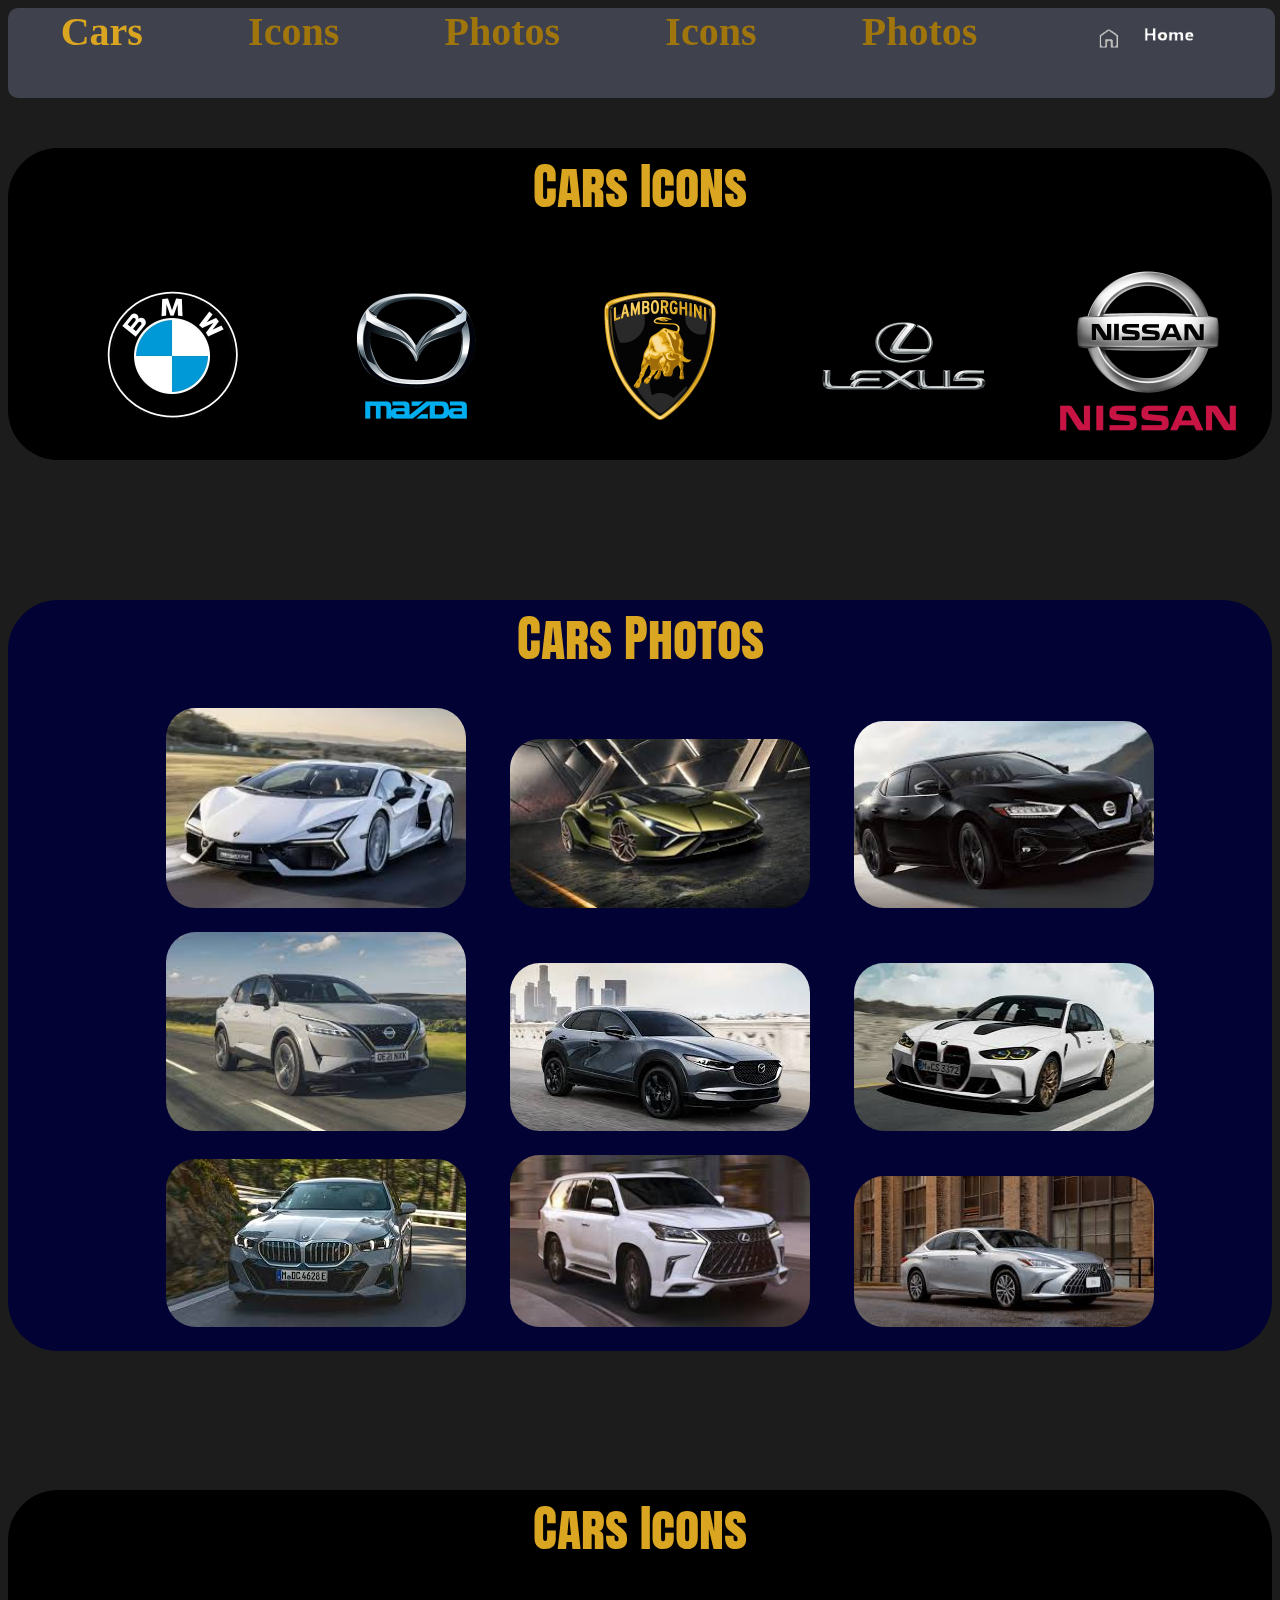
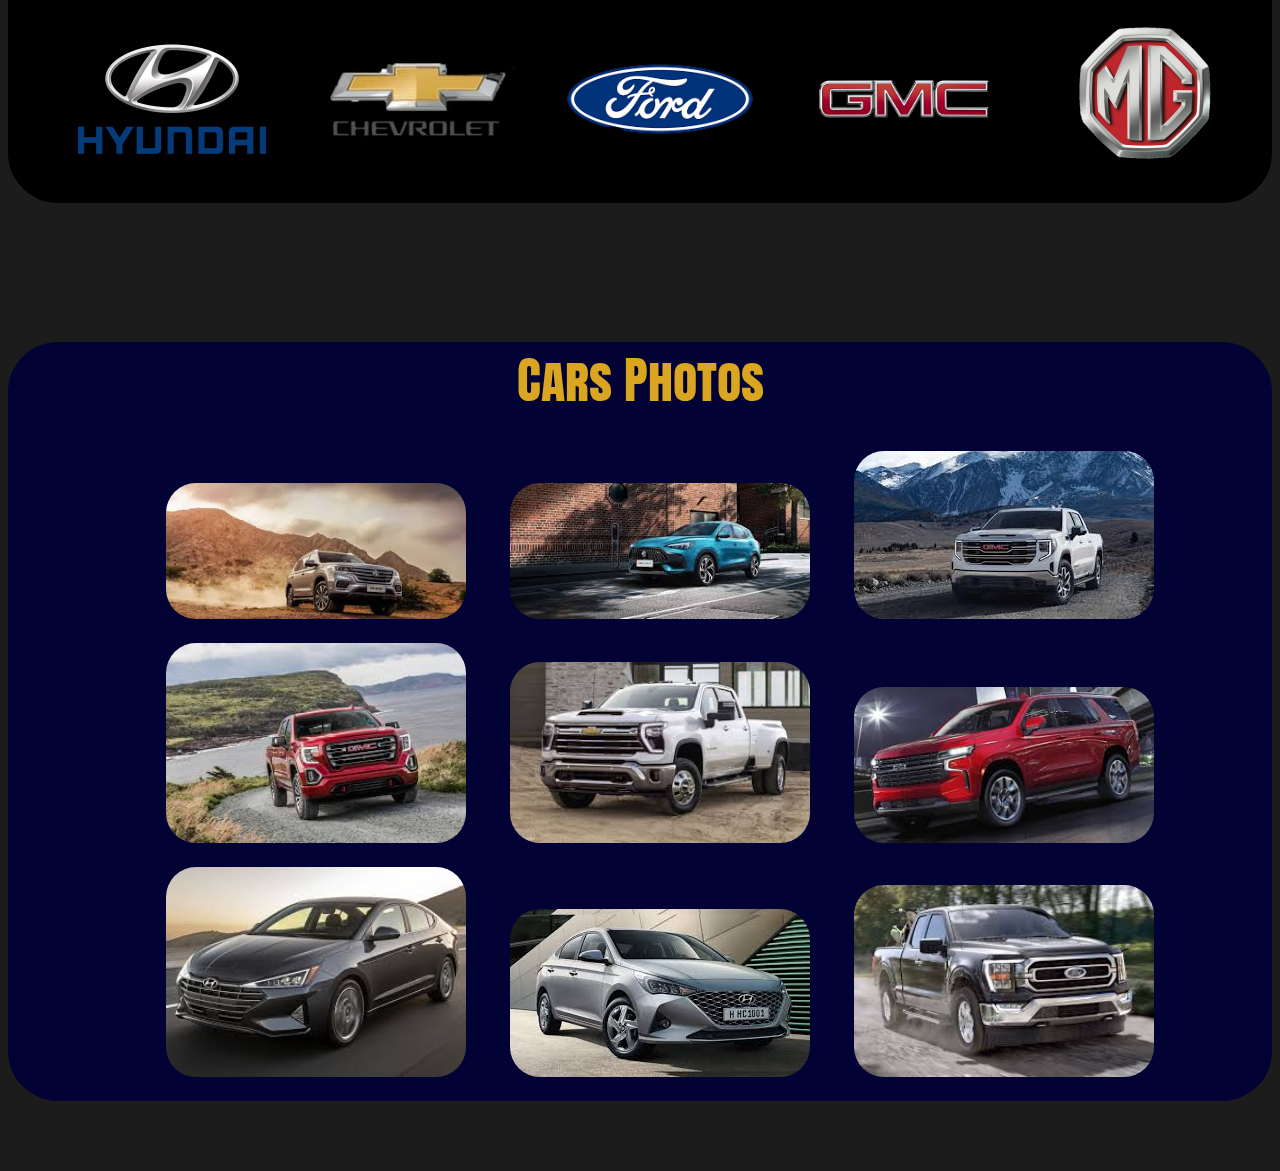
<file: index.html>
<!DOCTYPE html>
<html lang="en">
<head>
    <meta charset="UTF-8">
    <meta name="viewport" content="width=device-width, initial-scale=1.0">
    <title class="car">cars</title>
    <link rel="stylesheet" href="style.css">
    <link rel="preconnect" href="https://fonts.googleapis.com">
<link rel="preconnect" href="https://fonts.gstatic.com" crossorigin>
<link href="https://fonts.googleapis.com/css2?family=Anton+SC&display=swap" rel="stylesheet">
<link rel="icon" href="car (1).png">
</head>
<body>
  <Div class="filex">
   cars
   <a class="filexn" href="#icons1">icons</a>
    <a class="filexn" href="#photos1">photos</a>
    <a class="filexn" href="#icons">icons</a>
    <a  class="filexn"href="#photos2">photos </a>
    <a href="الصفحه الرئيسية.html"class="home"><img src="home.png" alt="" width="140px"></a>
    
  
  </Div>
  
 <br><br><p id="icons1"></p><br><br><br>

    <div class="icons" >
      <h1 class="car">cars icons</h1>
<a href="B.M.W.html"><img src="‏‏B.M.W ةة .png" alt=" B.M.W icon" width="200px"></a>
<a href="Mazda.html"><img src="Mazda.png" alt="Mazda icon" width="200px"></a>
<a href="Lamborghini .html"><img src="Lamborghini.jpg" alt="Lamborghini icon" width="200px"></a>
<a href="Lexlis.html"><img src="Lexlis.jpg" alt="Lexlis icon" width="200px"></a>
<a href="NISSAN.html"><img src="nissan.jpg" alt="NISSAN icon" width="200px"></a>
</div>
<p id="photos1"></p>
<br> <br>
<div class="imgs" id="photos(1)">
  <h1 class="car">cars photos</h1>
  <img src="LAMB (1).jfif" alt="Lamborghini photo" width="300px">
  <img src="LAMB (2).jfif" alt="Lamborghini photo" width="300px">
  <img src="NI (1).jfif" alt="NISSAN photo" width="300px">
  <img src="NI (2).jfif" alt="NISSAN photo" width="300px">
  <img src="MS (1).jfif" alt="Mazda photo" width="300px">
  <img src="B.M.W (2).jfif" alt="B.M.W photo" width="300px">
  <img src="B.M.W (1).jfif" alt="B.M.W photo" width="300px">
  <img src="LI (1).jfif" alt="Lexlis photo" width="300px">
  <img src="LI (2).jfif" alt="Lexlis photo" width="300px">
</div>
<p id="icons"></p>
  <br> <br> 
<div class="icons">
  
  <h1 class="car">cars icons</h1>
  <a href="HYUNDAI.html"><img src="هيونداي.jpg"alt="HYUNDAI icon" width="200px"></a>
<a href="chevrolet.html"><img src="chevrolet.jpg" alt="chevrolet icon" width="200px"></a>
<a href="FORD.html"><img src="ford.png" alt="ford icon" width="200px"></a> 
<a href="GMC.html"><img src="جي إم سي.png" alt="GMS icon" width="200px"></a> 
<a href="MG.html"><img src="MG Motor.png" alt="MG icon" width="200px"></a>  
</div>
<p id="photos2"></p>
<br><br>
<div class="imgs">
  <h1 class="car">cars photos</h1>
  <img src="MG(1).jfif" alt="MG photo" width="300px">
  <img src="MG(2).jfif" alt="MG photo" width="300px">
  <img src="GMS(1).jfif" alt="GMS photo" width="300px">
  <img src="GMS(2).jfif" alt="GMS photo" width="300px">
  <img src="SH(1).jfif" alt="chevrolet photo" width="300px">
  <img src="SH(2).jfif" alt="chevrolet photo" width="300px">
  <img src="HY(1).jfif" alt="HYUNDAI photo" width="300px">
  <img src="HY(2).jfif" alt="HYUNDAI photo" width="300px">
  <img src="FO(1).jfif" alt="ford photo" width="300px">
</div>

</Div>
</body>
</html>
</file>
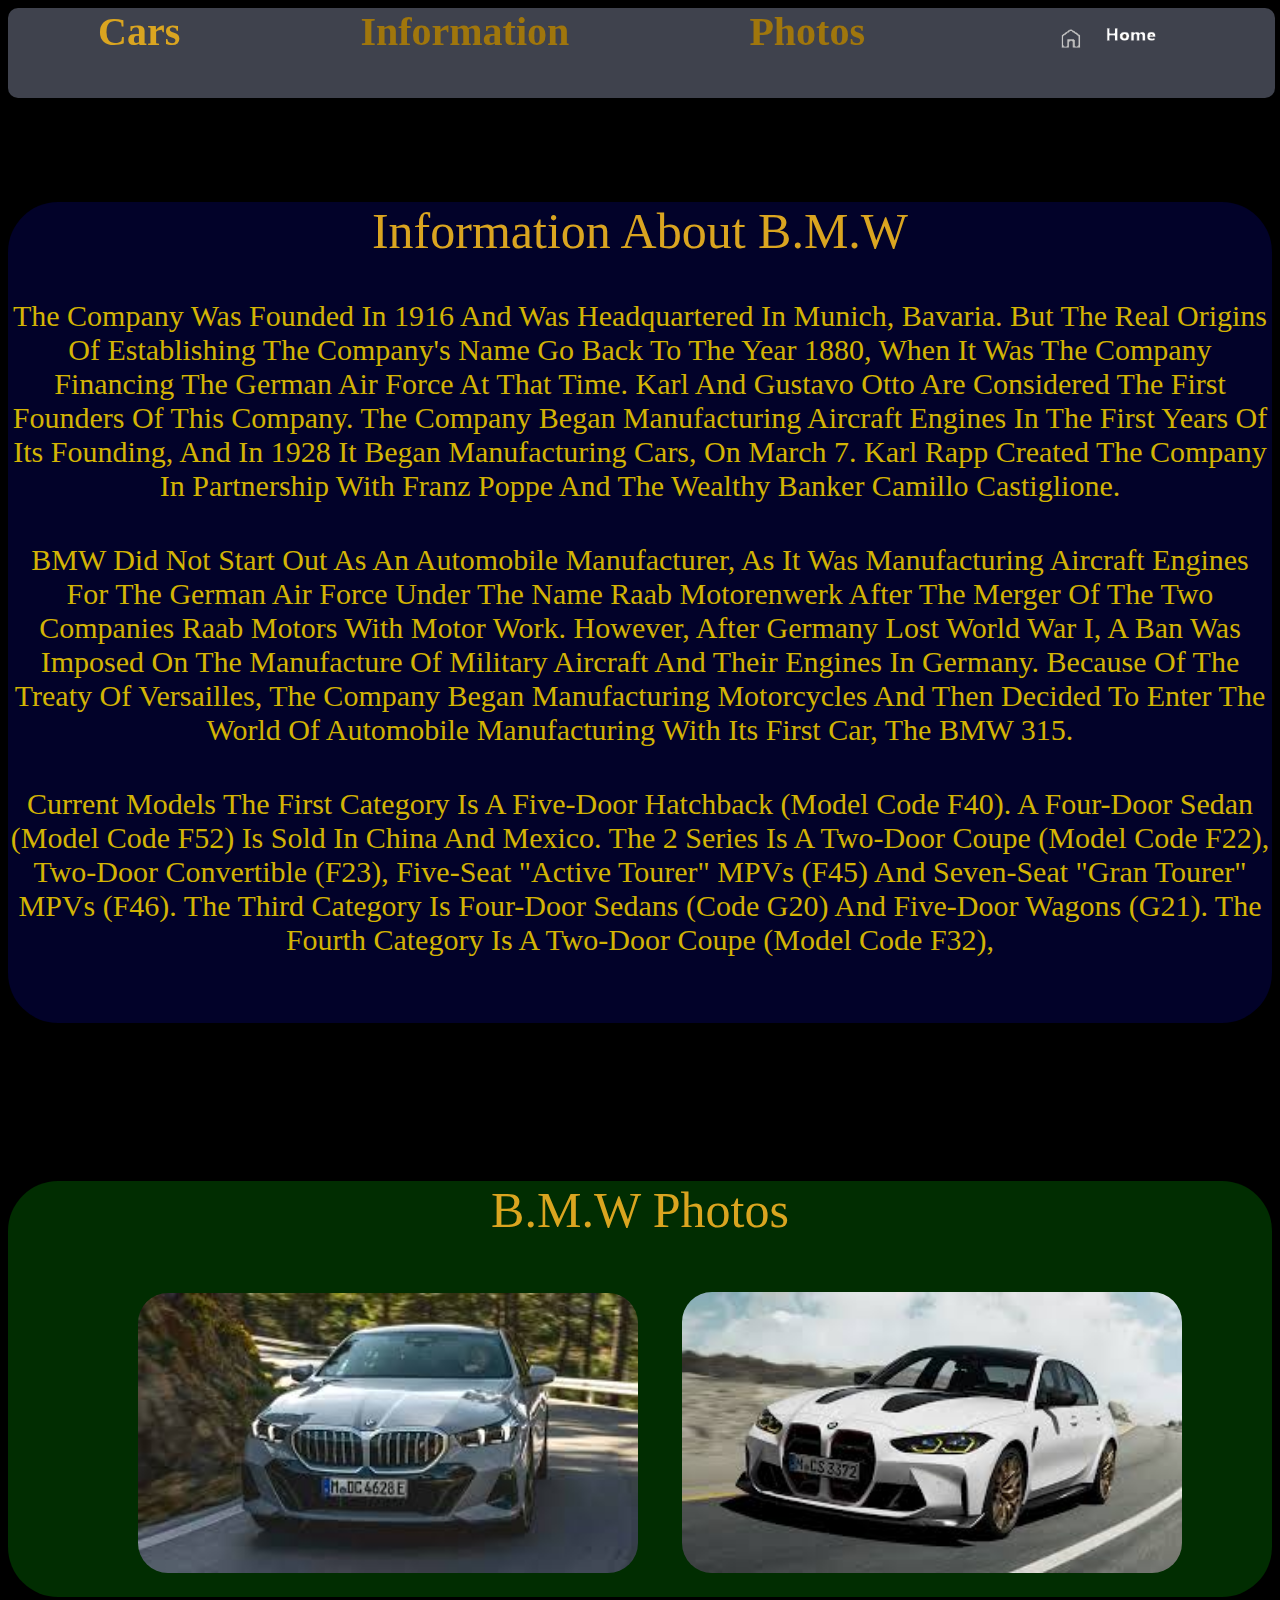
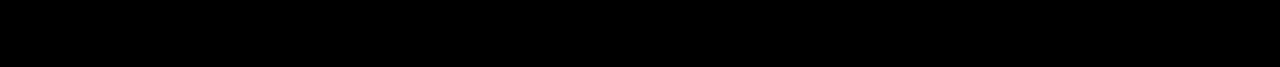
<file: B.M.W.html>
<!DOCTYPE html>
<html lang="en">
<head>
    <meta charset="UTF-8">
    <meta name="viewport" content="width=device-width, initial-scale=1.0">
    <title>Document</title>
    <link rel="stylesheet" href="style.css">
</head>
<body class="body">
    <Div class="filex">
        cars
        <a href="#33" class="filexn">information</a>
        <a href="#44" class="filexn"> photos</a>
         <a href="index.html"class="home"><img src="home.png" alt="" width="140px"></a>
    
       
       </Div>
    <br><br><br><br><br>
     <p id="33"></p>
     <br><br><br>
    <div class="information">
     <h1 class="car">information about B.M.W</h1>
     <H4 class="nnnn">The company was founded in 1916 and was headquartered in Munich, Bavaria. But the real origins of establishing the company's name go back to the year 1880, when it was the company financing the German Air Force at that time. Karl and Gustavo Otto are considered the first founders of this company. The company began manufacturing aircraft engines in the first years of its founding, and in 1928 it began manufacturing cars, on March 7. Karl Rapp created the company in partnership with Franz Poppe and the wealthy banker Camillo Castiglione.</H4>
     <h4 class="nnnn">BMW did not start out as an automobile manufacturer, as it was manufacturing aircraft engines for the German Air Force under the name Raab Motorenwerk after the merger of the two companies Raab Motors with Motor Work. However, after Germany lost World War I, a ban was imposed on the manufacture of military aircraft and their engines in Germany. Because of the Treaty of Versailles, the company began manufacturing motorcycles and then decided to enter the world of automobile manufacturing with its first car, the BMW 315.</h4>
     <p class="nnnn">Current models 

        The first category is a five-door hatchback (model code F40). A four-door sedan (model code F52) is sold in China and Mexico.
        The 2 Series is a two-door coupe (model code F22), two-door convertible (F23), five-seat "Active Tourer" MPVs (F45) and seven-seat "Gran Tourer" MPVs (F46).
        The third category is four-door sedans (code G20) and five-door wagons (G21).
        The fourth category is a two-door coupe (model code F32),</p>
        <br><br>
     </div>
     <p id="44"></p>
     <br><br><br>
     <div class="imgsn"> 
        <h1 class="car">B.M.W photos</h1>
        <img src="B.M.W (1).jfif" alt="" width="500px" >
        <img src="B.M.W (2).jfif" alt="" width="500px" >
     </div>
     
</body>
</html>
</file>
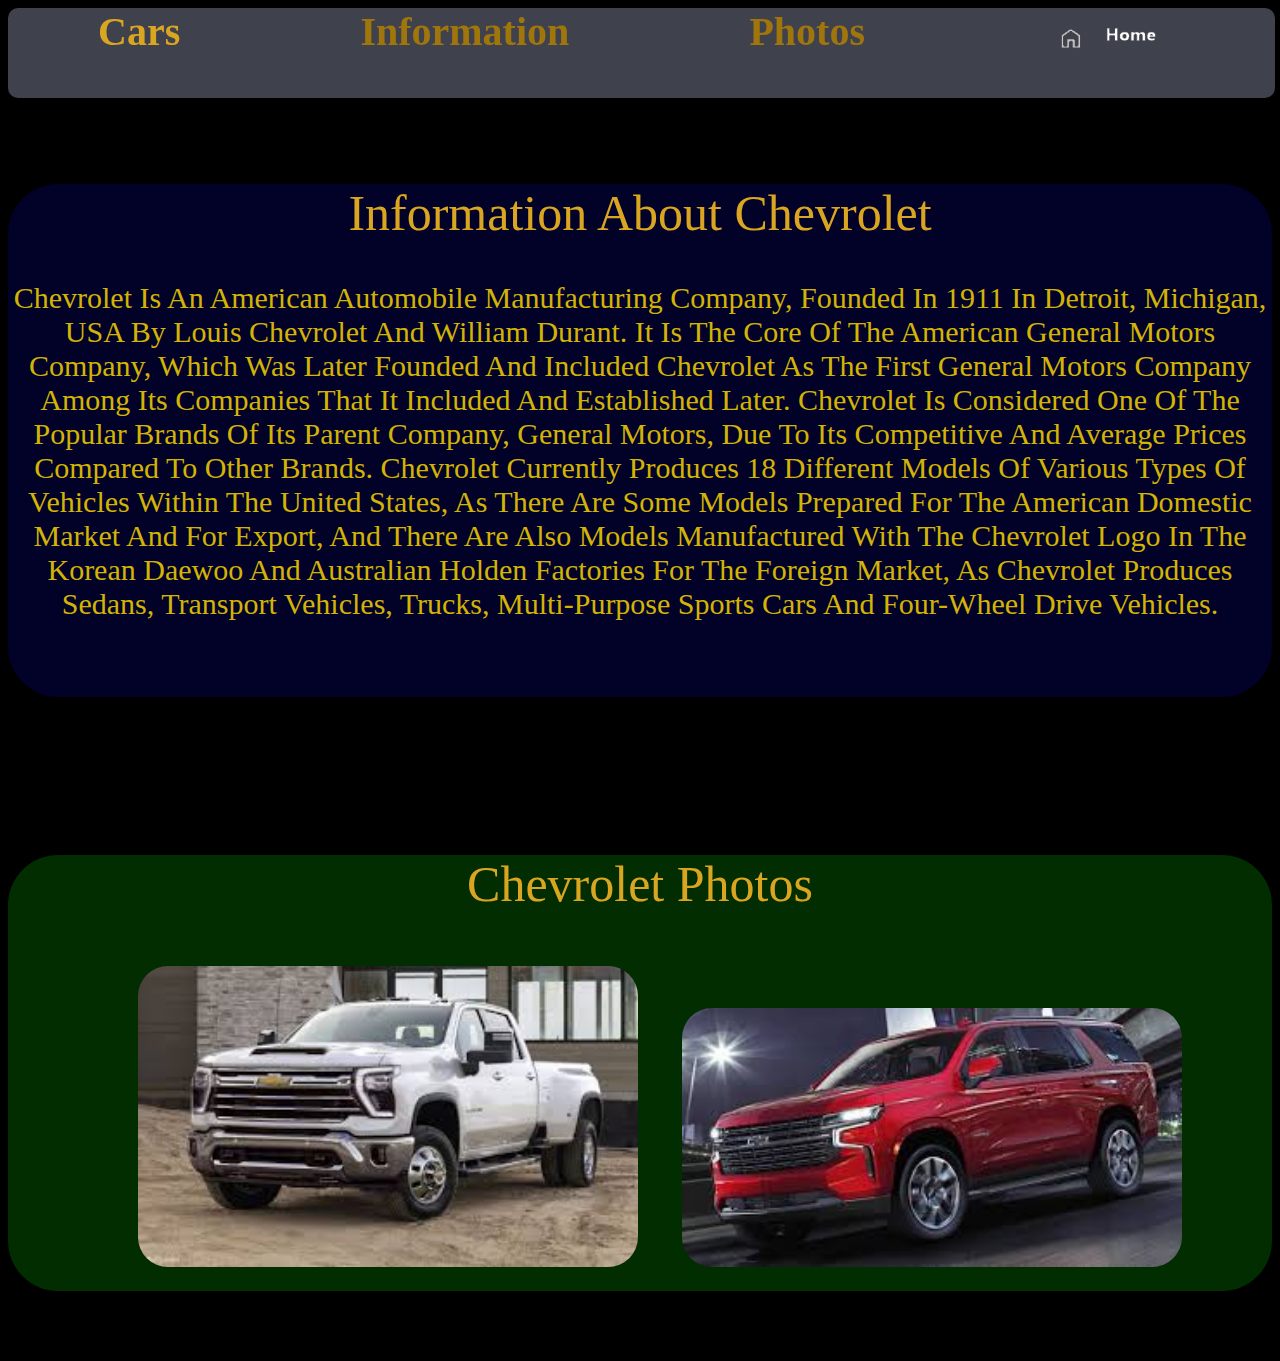
<file: chevrolet.html>
<!DOCTYPE html>
<html lang="en">
<head>
    <meta charset="UTF-8">
    <meta name="viewport" content="width=device-width, initial-scale=1.0">
    <title>Document</title>
    <link rel="stylesheet" href="style.css">
</head>
<body class="body">
    <Div class="filex">
        cars
        <a class="filexn" href="#33">information</a>
        <a class="filexn" href="#44">photos</a>
        
         <a href="index.html"class="home"><img src="home.png" alt="" width="140px"></a>
         
       
       </Div>
    <br><br><br><br>
    <p id="33"></p>
    <br><br><br>
    <div class="information">
     <h1 class="car">information about chevrolet</h1>
     <h4 class="nnnn">Chevrolet is an American automobile manufacturing company, founded in 1911 in Detroit, Michigan, USA by Louis Chevrolet and William Durant. It is the core of the American General Motors Company, which was later founded and included Chevrolet as the first General Motors company among its companies that it included and established later. Chevrolet is considered one of the popular brands of its parent company, General Motors, due to its competitive and average prices compared to other brands. Chevrolet currently produces 18 different models of various types of vehicles within the United States, as there are some models prepared for the American domestic market and for export, and there are also models manufactured with the Chevrolet logo in the Korean Daewoo and Australian Holden factories for the foreign market, as Chevrolet produces sedans, transport vehicles, trucks, multi-purpose sports cars and four-wheel drive vehicles.</h4>
     <br><br>
    </div>
    <p id="44"></p>
    <br><br><br>
     <div class="imgsn"> 
        <h1 class="car">Chevrolet photos</h1>
        <img src="SH(1).jfif" alt="" width="500px" >
        <img src="SH(2).jfif" alt="" width="500px" >
     </div>
</body>
</html>
</file>
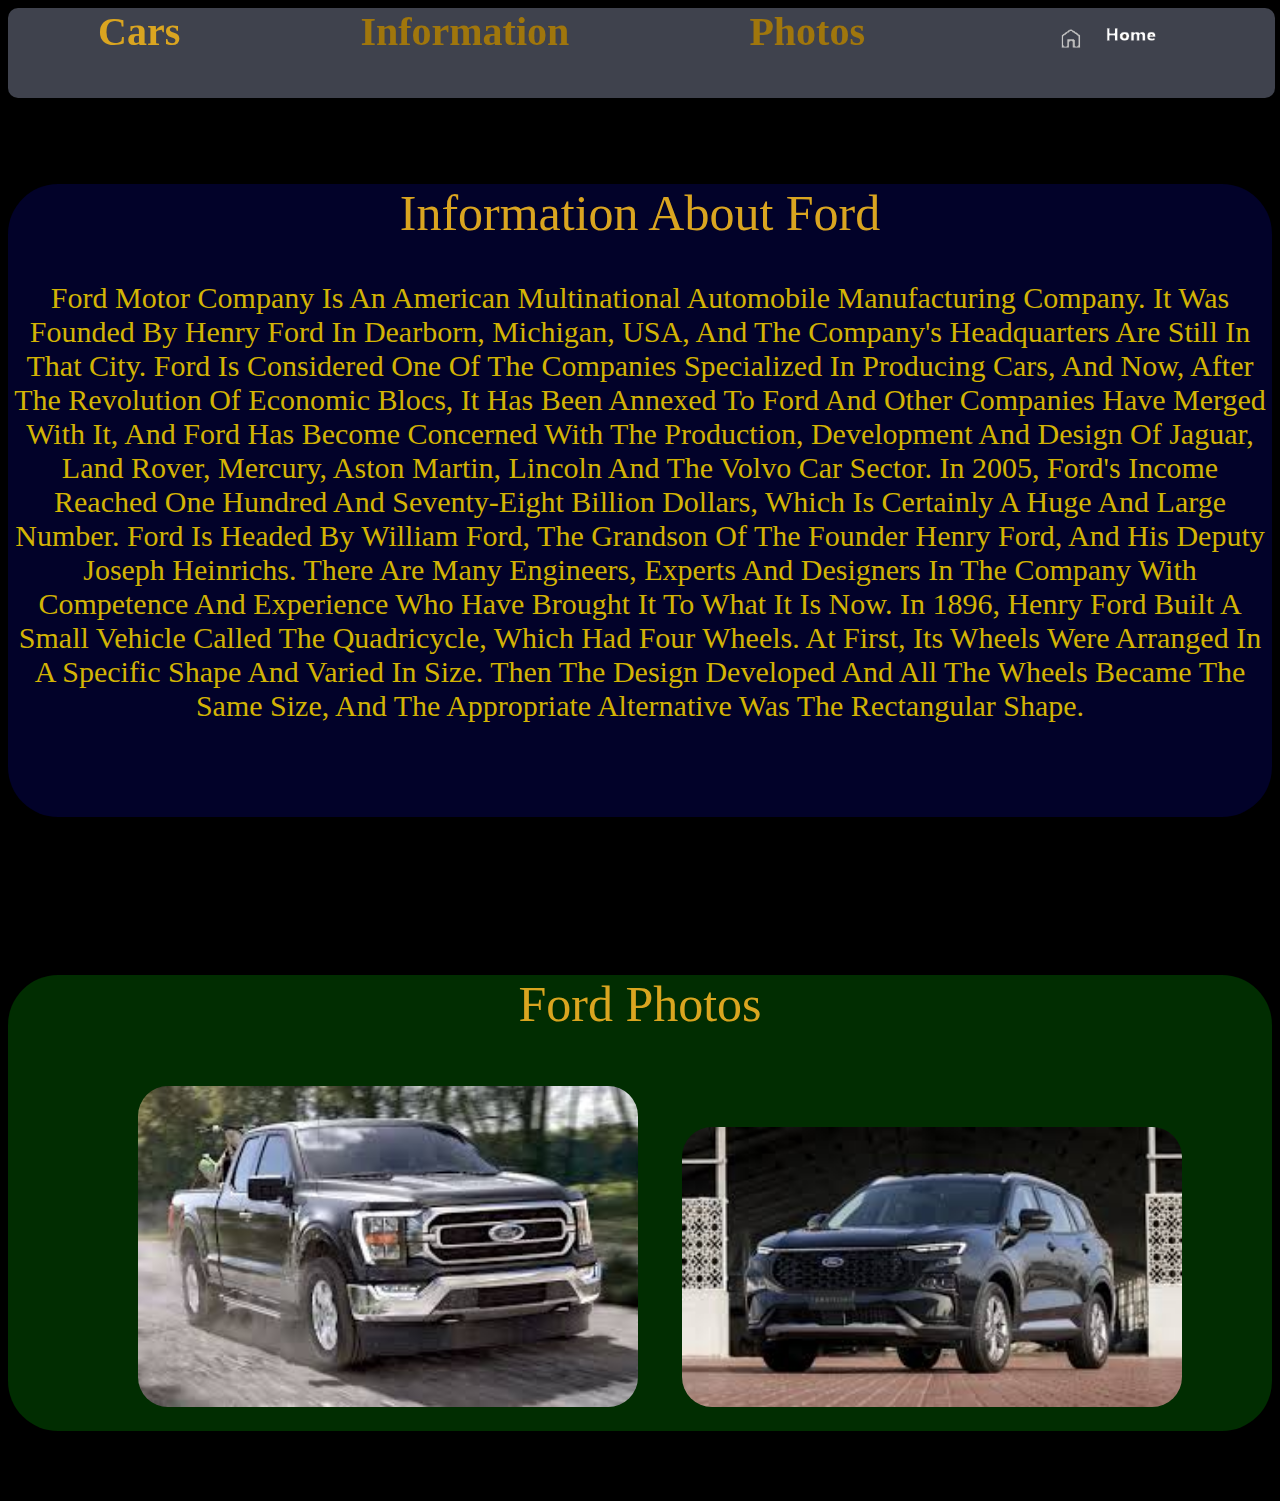
<file: FORD.html>
<!DOCTYPE html>
<html lang="en">
<head>
    <meta charset="UTF-8">
    <meta name="viewport" content="width=device-width, initial-scale=1.0">
    <title>Document</title>
    <link rel="stylesheet" href="style.css">
</head>
<body class="body">
    <Div class="filex">
        cars
        <a class="filexn" href="#33">information</a>
        <a class="filexn" href="#44"> photos</a>
         <a href="index.html"class="home"><img src="home.png" alt="" width="140px"></a>
         
       
       </Div>
      <br><br><br><br>
      <p id="33"></p>
      <br><br><br>
    <div class="information">
     <h1 class="car">information about ford</h1>
     <h4 class="nnnn">Ford Motor Company is an American multinational automobile manufacturing company. It was founded by Henry Ford in Dearborn, Michigan, USA, and the company's headquarters are still in that city.

        Ford is considered one of the companies specialized in producing cars, and now, after the revolution of economic blocs, it has been annexed to Ford and other companies have merged with it, and Ford has become concerned with the production, development and design of Jaguar, Land Rover, Mercury, Aston Martin, Lincoln and the Volvo car sector. In 2005, Ford's income reached one hundred and seventy-eight billion dollars, which is certainly a huge and large number. Ford is headed by William Ford, the grandson of the founder Henry Ford, and his deputy Joseph Heinrichs. There are many engineers, experts and designers in the company with competence and experience who have brought it to what it is now.
        
        In 1896, Henry Ford built a small vehicle called the Quadricycle, which had four wheels. At first, its wheels were arranged in a specific shape and varied in size. Then the design developed and all the wheels became the same size, and the appropriate alternative was the rectangular shape.</h4>
     <br><br><br>
      </div>
      <p id="44"></p>
      <br><br><br>
     <div class="imgsn"> 
        <h1 class="car"> Ford photos</h1>
        <img src="FO(1).jfif" alt="" width="500px" >
        <img src="FO(2).jfif" alt="" width="500px" >
     </div>
</body>
</html>
</file>
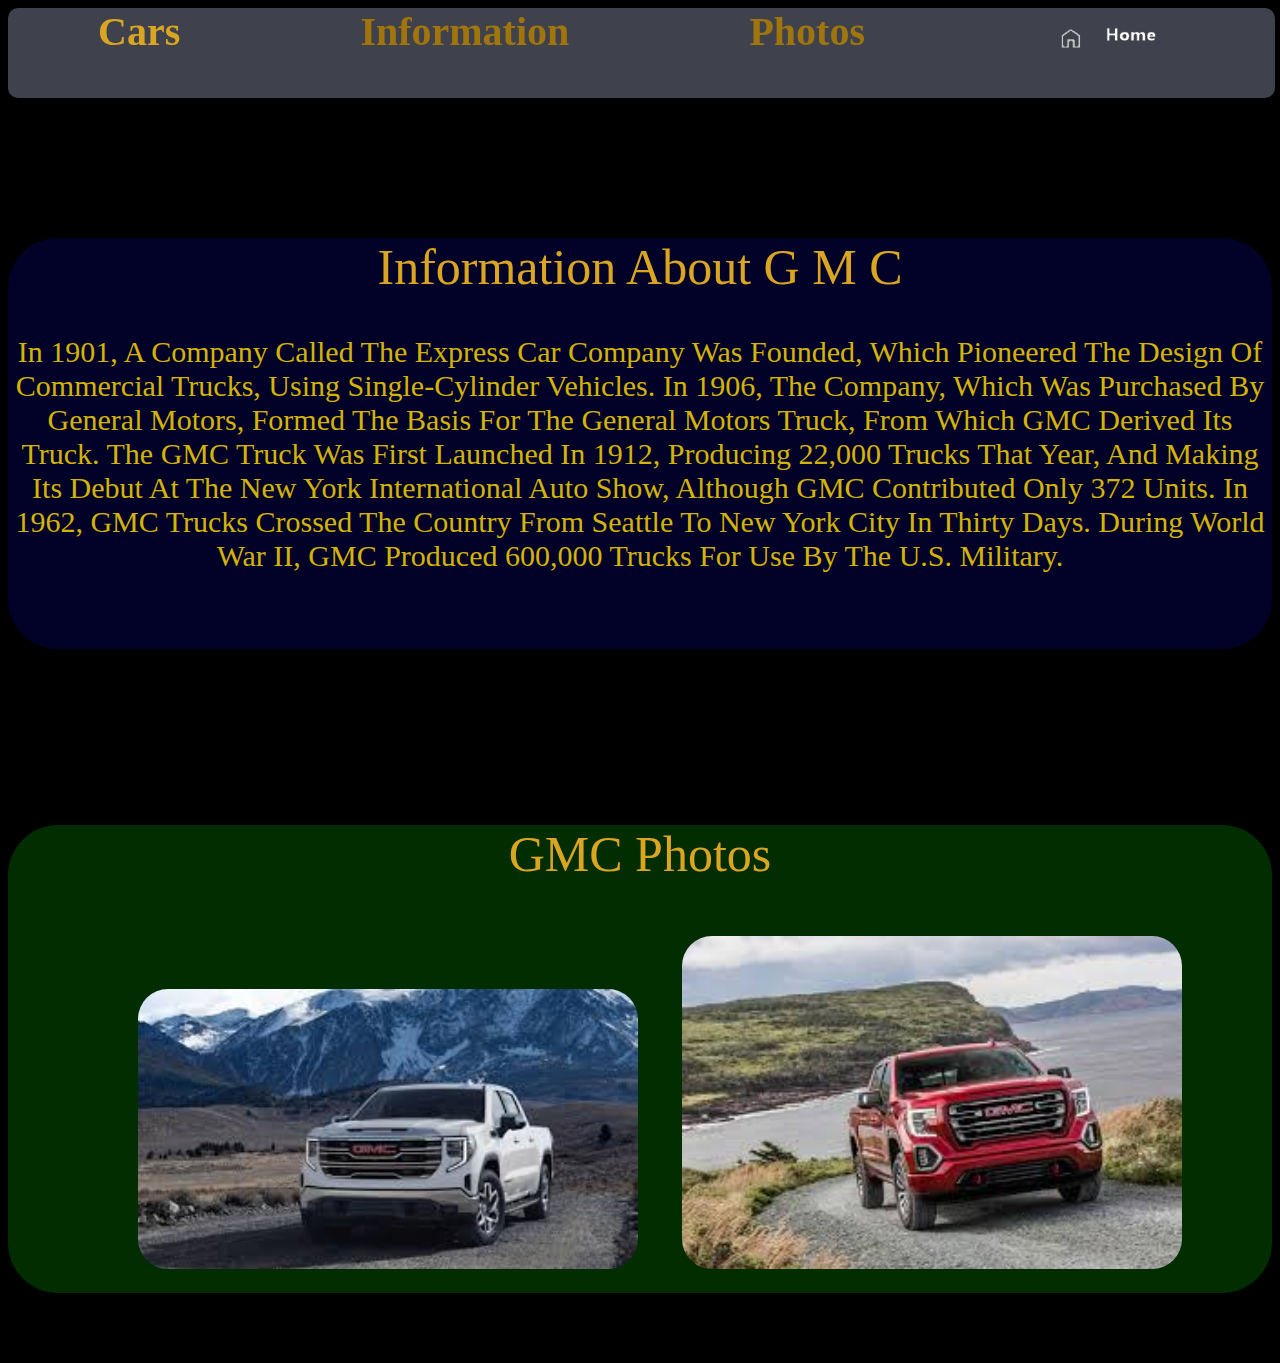
<file: GMC.html>
<!DOCTYPE html>
<html lang="en">
<head>
    <meta charset="UTF-8">
    <meta name="viewport" content="width=device-width, initial-scale=1.0">
    <title>Document</title>
    <link rel="stylesheet" href="style.css">
</head>
<body class="body">
    <Div class="filex">
        cars
        <a href="#33" class="filexn">information</a>
        <a href="#44" class="filexn"> photos</a>
         <a href="index.html"home"><img src="home.png" alt="" width="140px"></a>
         
       
       </Div>
    <br><br><br><br><br><br><br><br>
    <p id="33"></p>
    <br><br>
    <div class="information">
     <h1 class="car">information about G M C</h1>
     <h4 class="nnnn">In 1901, a company called the Express Car Company was founded, which pioneered the design of commercial trucks, using single-cylinder vehicles. In 1906, the company, which was purchased by General Motors, formed the basis for the General Motors truck, from which GMC derived its truck. The GMC truck was first launched in 1912, producing 22,000 trucks that year, and making its debut at the New York International Auto Show, although GMC contributed only 372 units. In 1962, GMC trucks crossed the country from Seattle to New York City in thirty days. During World War II, GMC produced 600,000 trucks for use by the U.S. military.</h4>
    <br><br>
    </div>
    <p id="44"></p>
    <br><br><br><br>
     <div class="imgsn"> 
        <h1 class="car">GMC photos</h1>
        <img src="GMS(1).jfif" alt="" width="500px" >
        <img src="GMS(2).jfif" alt="" width="500px" >
     </div>
</body>
</html>
</file>
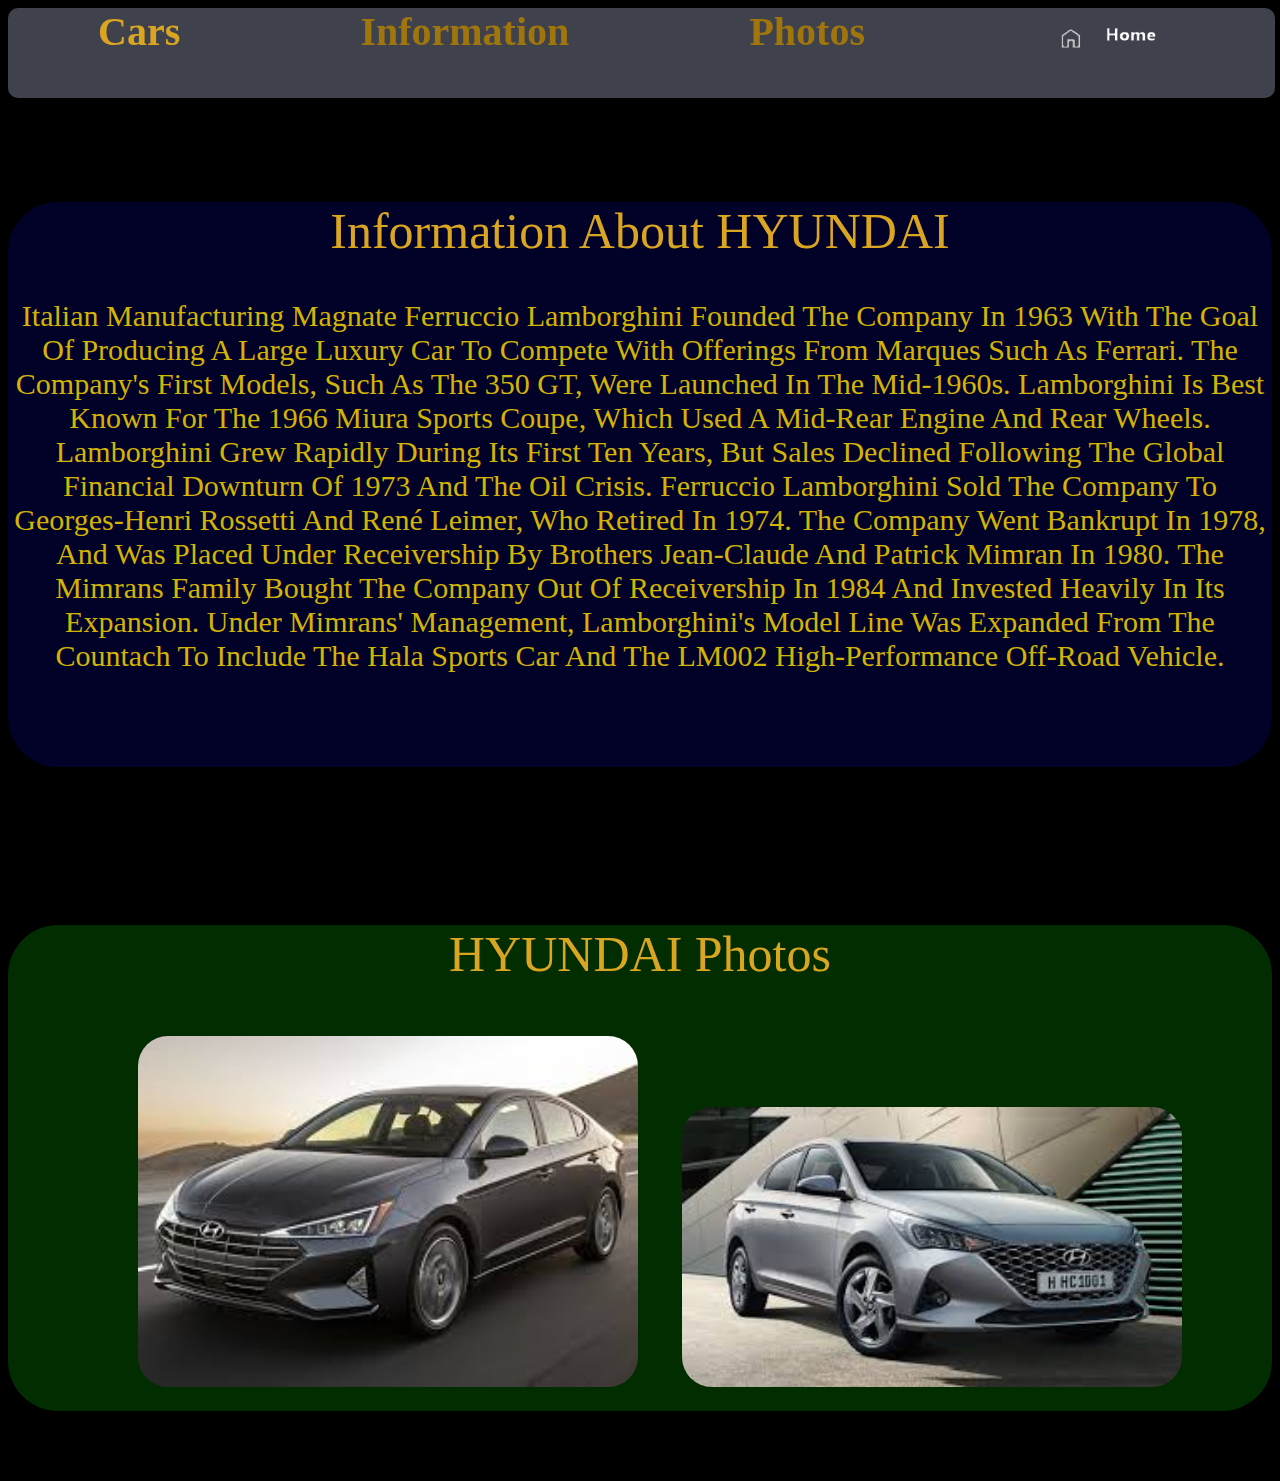
<file: HYUNDAI.html>
<!DOCTYPE html>
<html lang="en">
<head>
    <meta charset="UTF-8">
    <meta name="viewport" content="width=device-width, initial-scale=1.0">
    <title>Document</title>
    <link rel="stylesheet" href="style.css">
</head>
<body class="body">
    <Div class="filex">
        cars
        <a class="filexn" href="#33">information</a>
        <a class="filexn" href="#44"> photos</a>
         <a href="index.html"class="home"><img src="home.png" alt="" width="140px"></a>
       </Div>
    <br><br><br><br><br>
    <p id="33"></p>
    <br><br><br>
    <div class="information">
     <h1 class="car">information about HYUNDAI</h1>
     <h4 class="nnnn">Italian manufacturing magnate Ferruccio Lamborghini founded the company in 1963 with the goal of producing a large luxury car to compete with offerings from marques such as Ferrari. The company's first models, such as the 350 GT, were launched in the mid-1960s. Lamborghini is best known for the 1966 Miura sports coupe, which used a mid-rear engine and rear wheels. Lamborghini grew rapidly during its first ten years, but sales declined following the global financial downturn of 1973 and the oil crisis. Ferruccio Lamborghini sold the company to Georges-Henri Rossetti and René Leimer, who retired in 1974. The company went bankrupt in 1978, and was placed under receivership by brothers Jean-Claude and Patrick Mimran in 1980. The Mimrans family bought the company out of receivership in 1984 and invested heavily in its expansion. Under Mimrans' management, Lamborghini's model line was expanded from the Countach to include the Hala sports car and the LM002 high-performance off-road vehicle.</h4>
     <br><br><br>
     </div>
     <p id="44"></p>
     <br><br><br>
     <div class="imgsn"> 
        <h1 class="car">HYUNDAI photos</h1>
        <img src="HY(1).jfif" alt="" width="500px" >
        <img src="HY(2).jfif" alt="" width="500px" >
     </div>
</body>
</html>
</file>
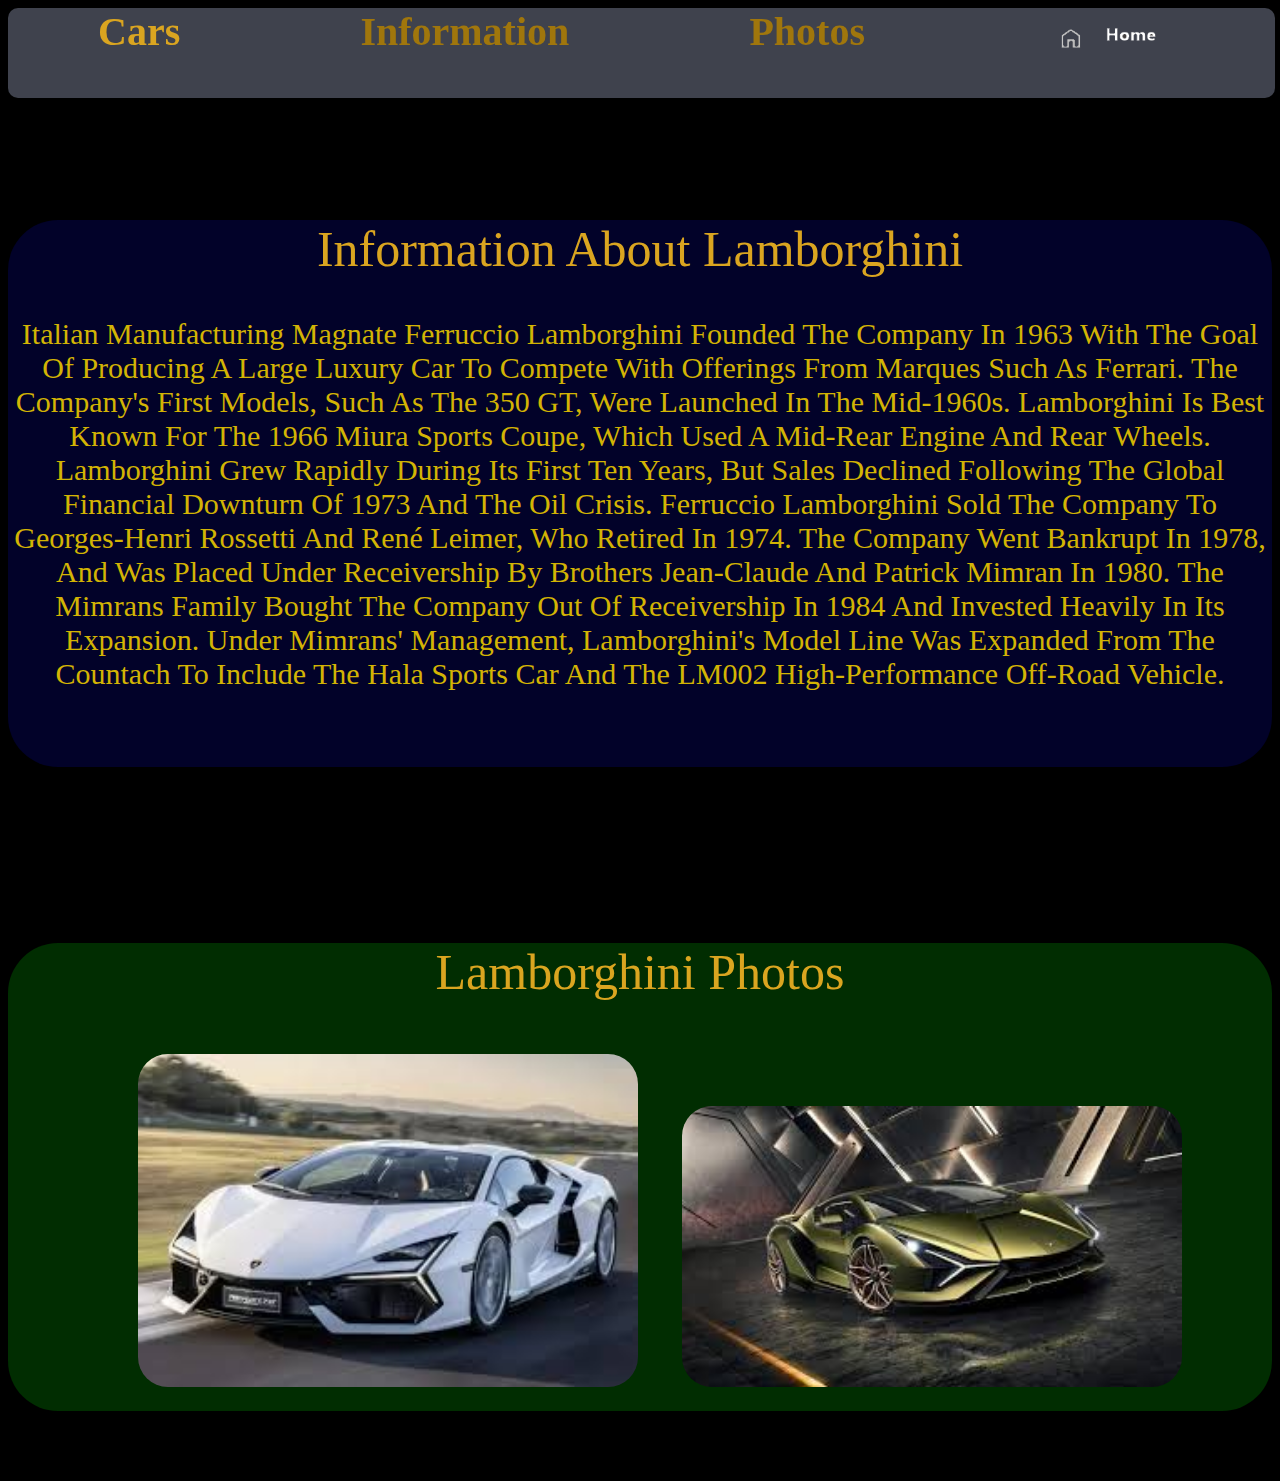
<file: Lamborghini .html>
<!DOCTYPE html>
<html lang="en">
<head>
    <meta charset="UTF-8">
    <meta name="viewport" content="width=device-width, initial-scale=1.0">
    <title>Document</title>
    <link rel="stylesheet" href="style.css">
</head>
<body class="body">
    
    <Div class="filex">
        cars
        <a class="filexn" href="#33">information</a>
        <a  class="filexn" href="#44"> photos</a>
         <a href="index.html"class="home"><img src="home.png" alt="" width="140px"></a>
         
       </Div>
       <br> <br> <br> <br> <br> <br> 
       <p id="33"></p>
       <br><br><br>
    </Div>
    <div class="information">
     <h1 class="car">information about Lamborghini</h1>
     <h4 class="nnnn">Italian manufacturing magnate Ferruccio Lamborghini founded the company in 1963 with the goal of producing a large luxury car to compete with offerings from marques such as Ferrari. The company's first models, such as the 350 GT, were launched in the mid-1960s. Lamborghini is best known for the 1966 Miura sports coupe, which used a mid-rear engine and rear wheels. Lamborghini grew rapidly during its first ten years, but sales declined following the global financial downturn of 1973 and the oil crisis. Ferruccio Lamborghini sold the company to Georges-Henri Rossetti and René Leimer, who retired in 1974. The company went bankrupt in 1978, and was placed under receivership by brothers Jean-Claude and Patrick Mimran in 1980. The Mimrans family bought the company out of receivership in 1984 and invested heavily in its expansion. Under Mimrans' management, Lamborghini's model line was expanded from the Countach to include the Hala sports car and the LM002 high-performance off-road vehicle.</h4>
     <br><br>
    </div>
     <p id="44"></p>
     <br><br><br><br>
     <div class="imgsn"> 
        <h1 class="car">Lamborghini photos</h1>
        <img src="LAMB (1).jfif" alt="" width="500px" >
        <img src="LAMB (2).jfif" alt="" width="500px" >
     </div>
</body>
</html>
</file>
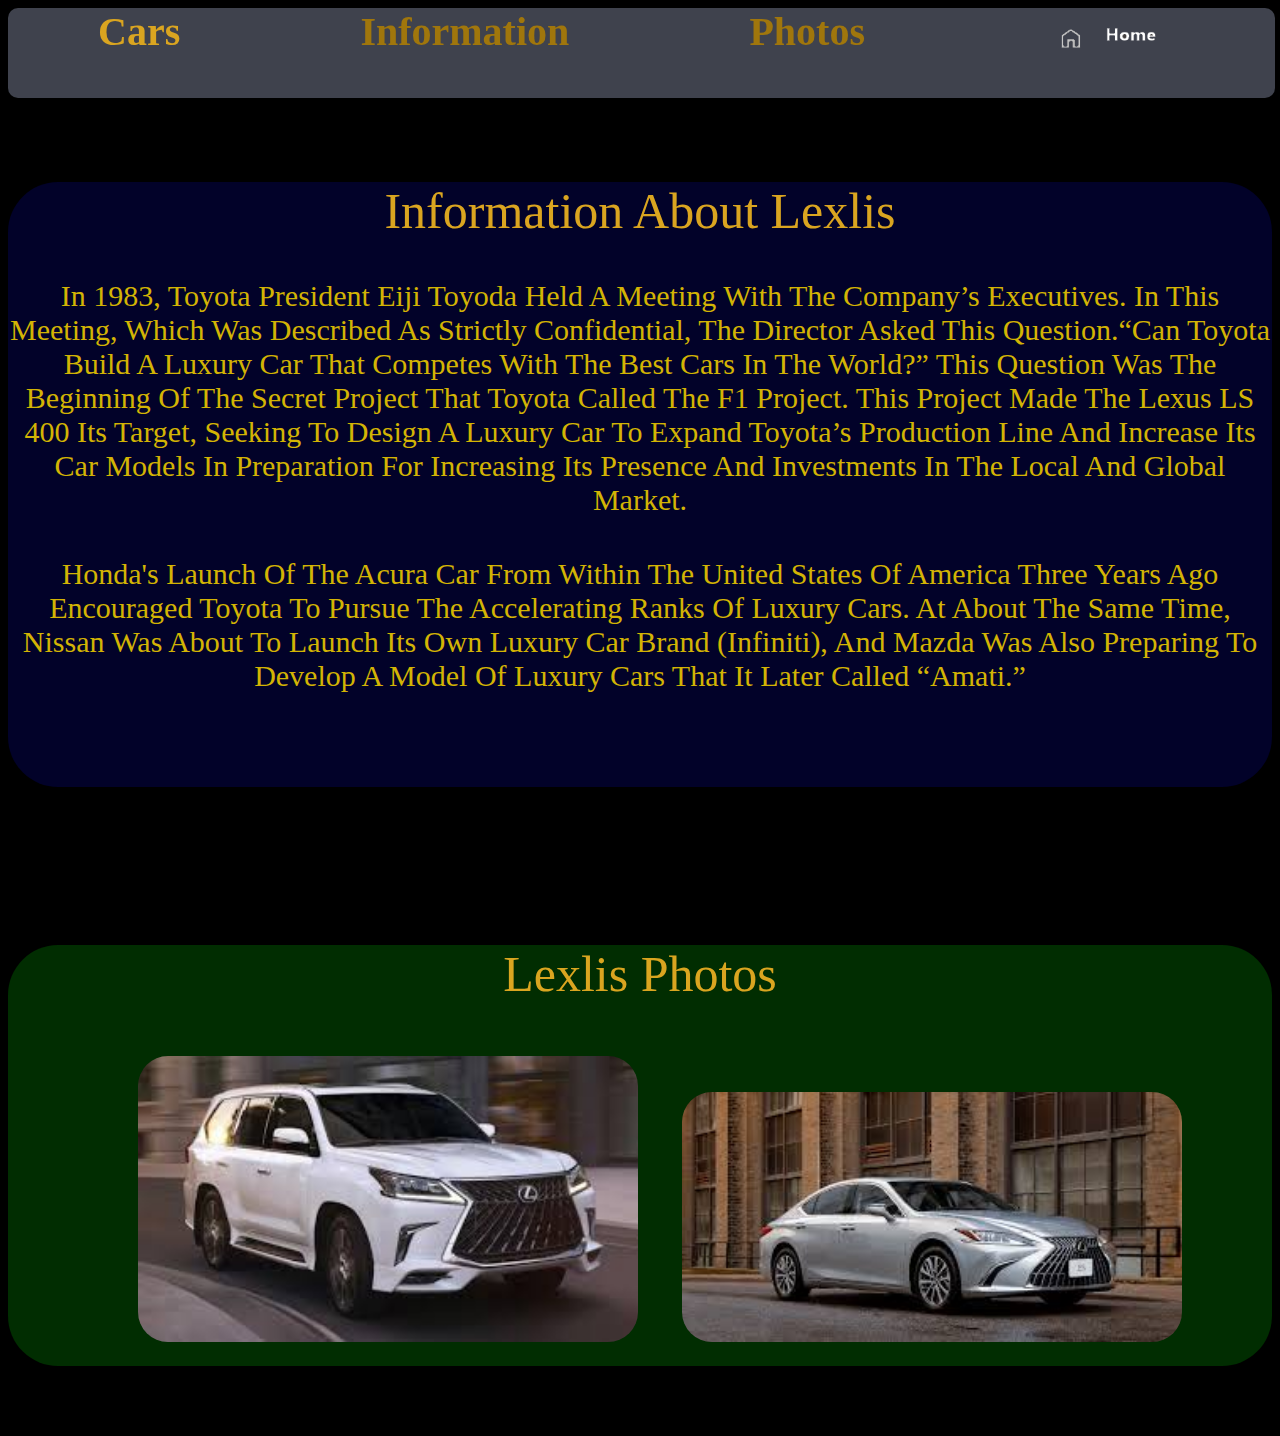
<file: Lexlis.html>
<!DOCTYPE html>
<html lang="en">
<head>
    <meta charset="UTF-8">
    <meta name="viewport" content="width=device-width, initial-scale=1.0">
    <title>Document</title>
    <link rel="stylesheet" href="style.css">
</head>
<body class="body">
    <Div class="filex">
        cars
         <a class="filexn" href="#33">information</a>
         <a class="filexn" href="#44">photos</a>
         <a href="index.html"class="home"><img src="home.png" alt="" width="140px"></a>
   
    </Div>
    <br><br></p><br><br>
    <p id="33"></p>
    <br><br>
    
    <div class="information" >
     <h1 class="car" >information about Lexlis</h1>
     <h4 class="nnnn">In 1983, Toyota President Eiji Toyoda held a meeting with the company’s executives. In this meeting, which was described as strictly confidential, the director asked this question.“Can Toyota build a luxury car that competes with the best cars in the world?” This question was the beginning of the secret project that Toyota called the F1 Project. This project made the Lexus LS 400 its target, seeking to design a luxury car to expand Toyota’s production line and increase its car models in preparation for increasing its presence and investments in the local and global market.</h4>
     <h4 class="nnnn">Honda's launch of the Acura car from within the United States of America three years ago encouraged Toyota to pursue the accelerating ranks of luxury cars. At about the same time, Nissan was about to launch its own luxury car brand (Infiniti), and Mazda was also preparing to develop a model of luxury cars that it later called “Amati.”</h4>
     <br><br><br>
    </div>
     <br><br><br><p id="44"></p>
     <div class="imgsn"> 
        <h1 class="car">Lexlis photos</h1>
        <img src="LI (1).jfif" alt="" width="500px" >
        <img src="LI (2).jfif" alt="" width="500px" >
     </div>
</body>
</html>
</file>
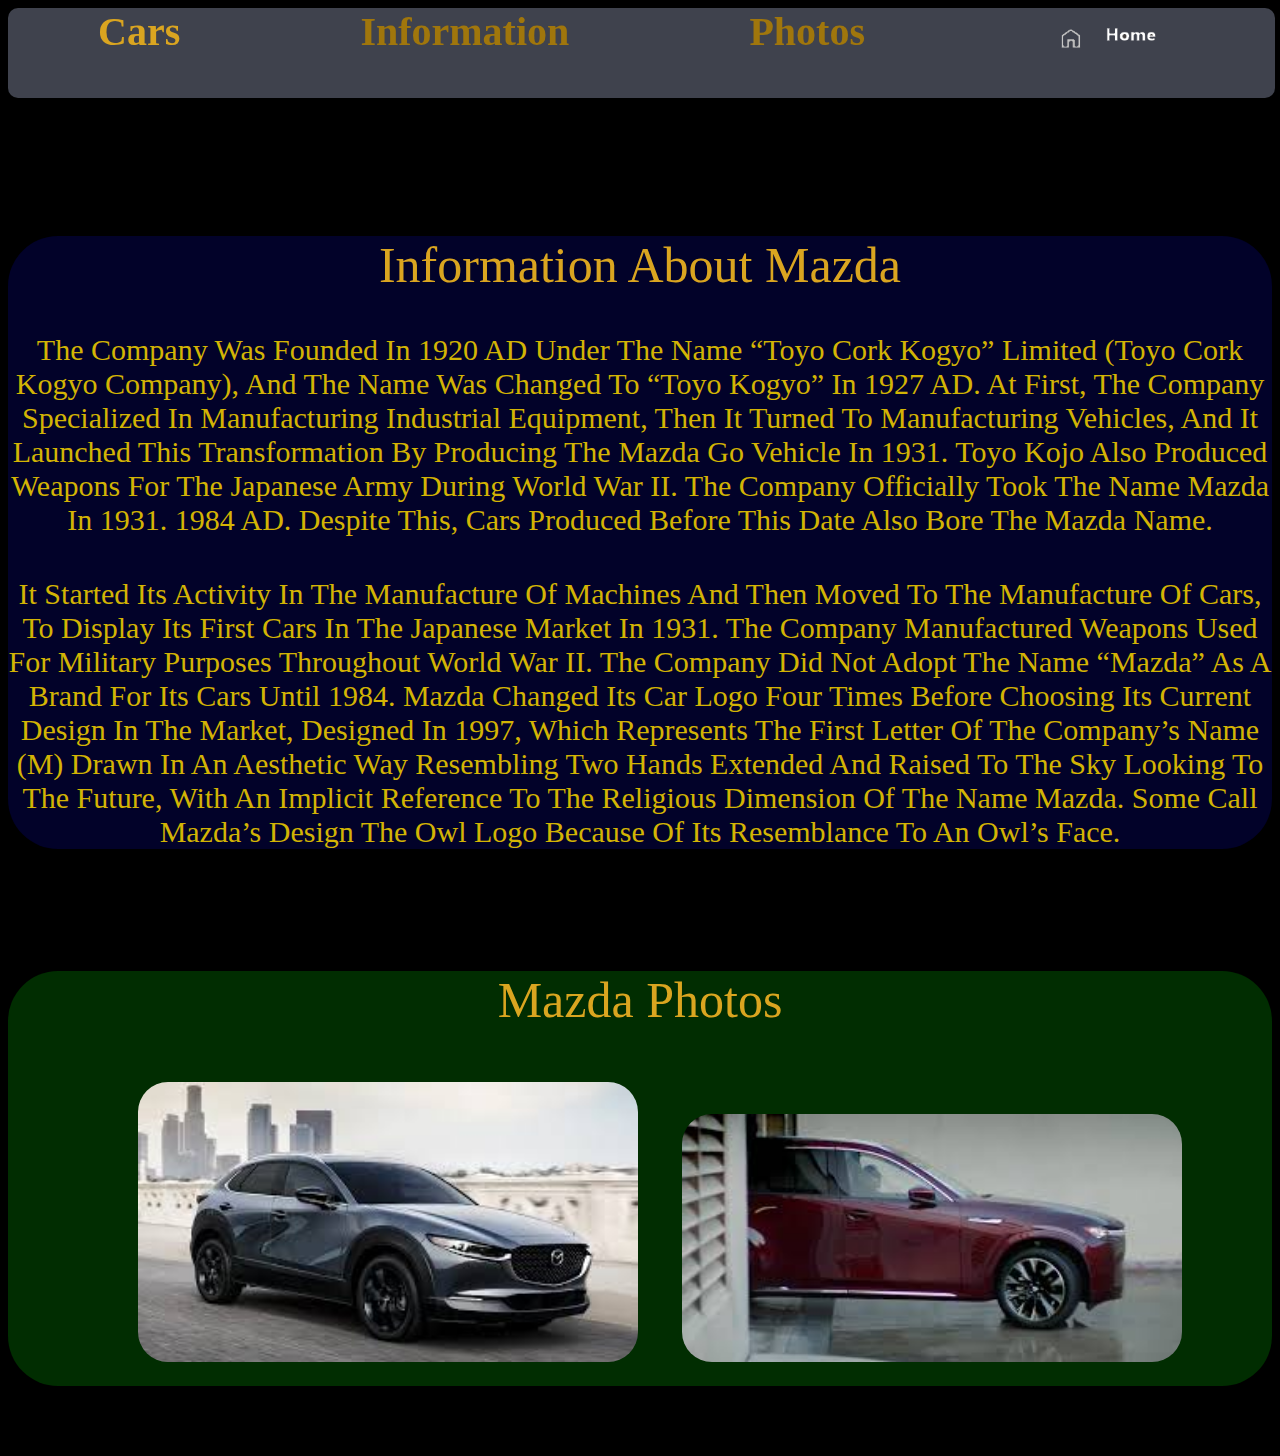
<file: Mazda.html>
<!DOCTYPE html>
<html lang="en">
<head>
    <meta charset="UTF-8">
    <meta name="viewport" content="width=device-width, initial-scale=1.0">
    <title>Document</title>
    <link rel="stylesheet" href="style.css">
</head>
<body class="body">
    <Div class="filex">
        cars
         <a class="filexn" href="#33">information</a>
         <a class="filexn" href="#44"> photos</a>
         <a href="index.html"class="home"><img src="home.png" alt="" width="140px"></a>
         
       
       </Div>
       <br> <br></p> <br> <br> <br> <br> 
       <p id="33">
        <br> <br> <br>
    <div class="information">
     <h1 class="car">information about Mazda</h1>
     <h4 class="nnnn">
        The company was founded in 1920 AD under the name “Toyo Cork Kogyo” Limited (Toyo Cork Kogyo Company), and the name was changed to “Toyo Kogyo” in 1927 AD. At first, the company specialized in manufacturing industrial equipment, then it turned to manufacturing vehicles, and it launched this transformation by producing The Mazda Go vehicle in 1931. Toyo Kojo also produced weapons for the Japanese army during World War II. The company officially took the name Mazda in 1931. 1984 AD. Despite this, cars produced before this date also bore the Mazda name.
     </h4>
    <h4 class="nnnn">
        It started its activity in the manufacture of machines and then moved to the manufacture of cars, to display its first cars in the Japanese market in 1931. The company manufactured weapons used for military purposes throughout World War II. The company did not adopt the name “Mazda” as a brand for its cars until 1984. Mazda changed its car logo four times before choosing its current design in the market, designed in 1997, which represents the first letter of the company’s name (M) drawn in an aesthetic way resembling two hands extended and raised to the sky looking to the future, with an implicit reference to the religious dimension of the name Mazda. Some call Mazda’s design the owl logo because of its resemblance to an owl’s face.
    </h4>
     </div>
     <p id="44"></p>
     <br>
     <div class="imgsn"> 
        <h1 class="car">Mazda photos</h1>
        <img src="MS (1).jfif" alt="" width="500px" >
        <img src="MS (2).jfif" alt="" width="500px" >
     </div>
    
</body>
</html>
</file>
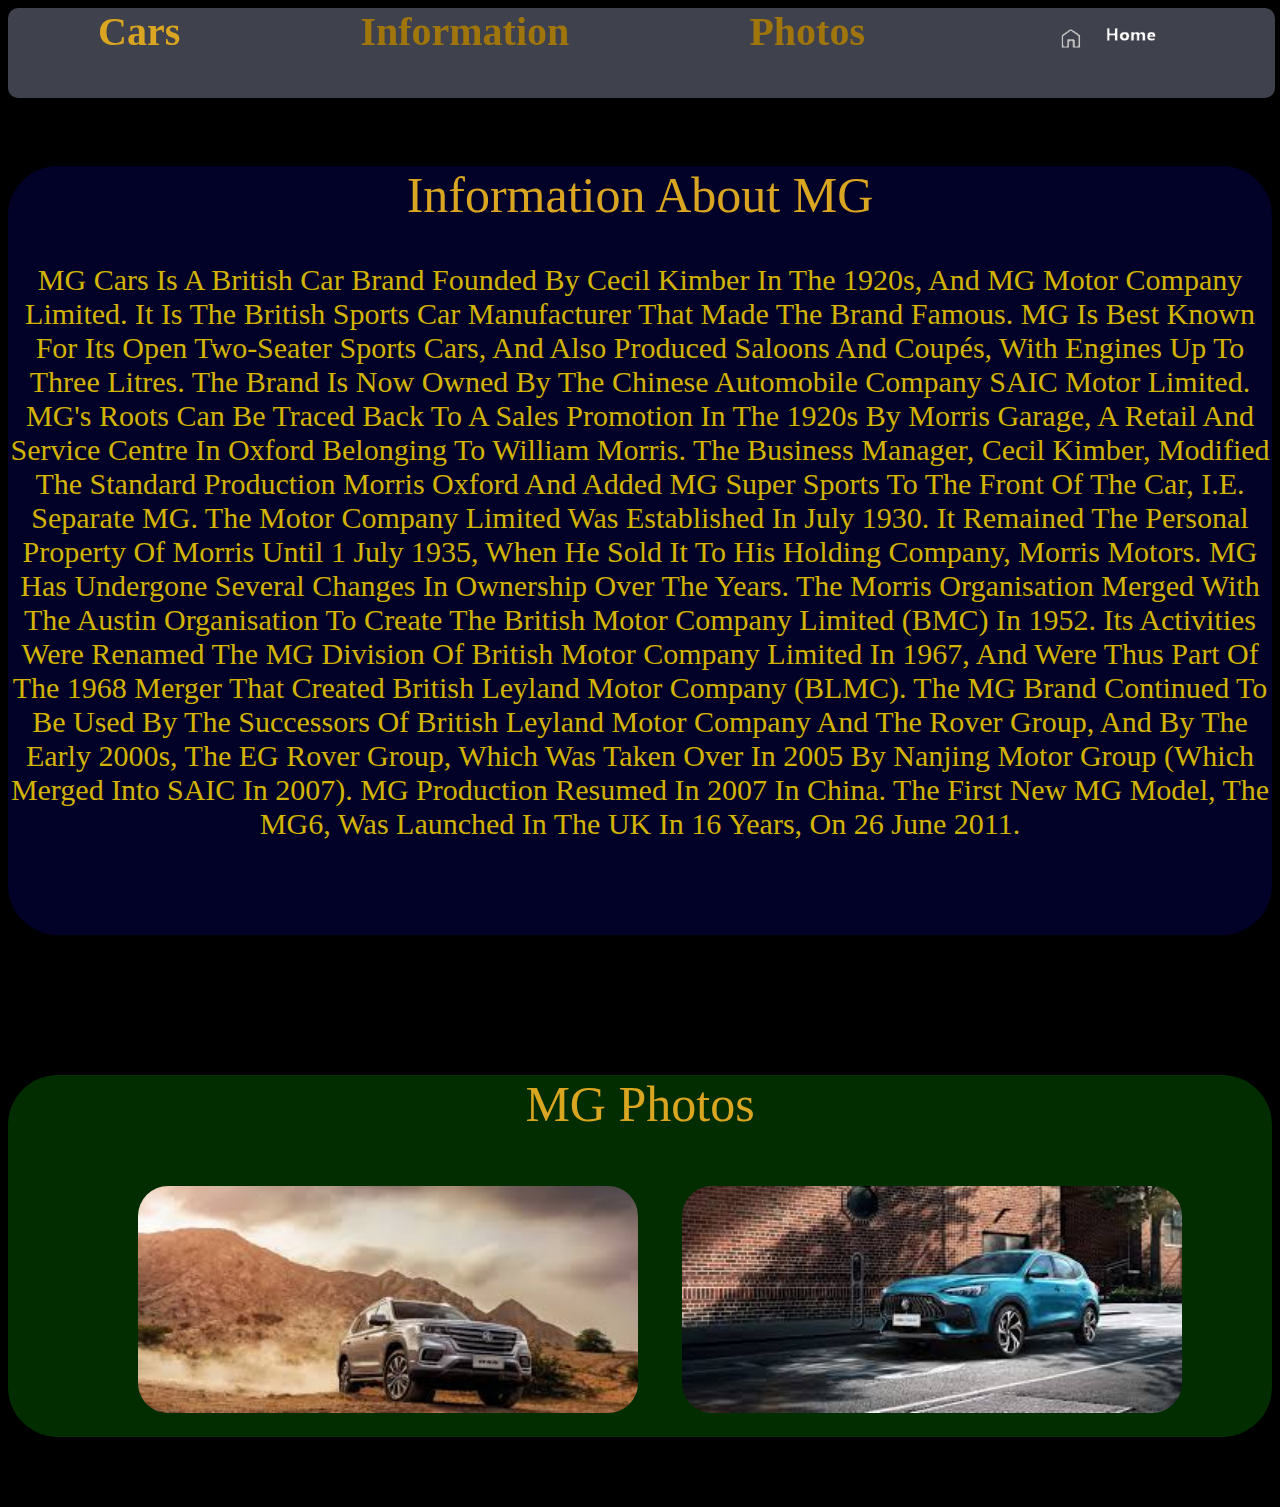
<file: MG.html>
<!DOCTYPE html>
<html lang="en">
<head>
    <meta charset="UTF-8">
    <meta name="viewport" content="width=device-width, initial-scale=1.0">
    <title>Document</title>
    <link rel="stylesheet" href="style.css">
</head>
<body class="body">
    <Div class="filex">
        cars
         <a class="filexn" href="#33">information</a>
         <a class="filexn" href="#44">photos</a>
         <a href="index.html"class="home"><img src="home.png" alt="" width="140px"></a>
        
       
       </Div>
       <br><br><br>
       <p id="33"></p>
       <br><br><br>
       <div class="information">
        <h1 class="car">information about MG</h1>
        <h4 class="nnnn">MG Cars is a British car brand founded by Cecil Kimber in the 1920s, and MG Motor Company Limited. It is the British sports car manufacturer that made the brand famous.

            MG is best known for its open two-seater sports cars, and also produced saloons and coupés, with engines up to three litres. The brand is now owned by the Chinese automobile company SAIC Motor Limited.
            
            MG's roots can be traced back to a sales promotion in the 1920s by Morris Garage, a retail and service centre in Oxford belonging to William Morris. The business manager, Cecil Kimber, modified the standard production Morris Oxford and added MG Super Sports to the front of the car, i.e. separate MG.
            
            The Motor Company Limited was established in July 1930. It remained the personal property of Morris until 1 July 1935, when he sold it to his holding company, Morris Motors.
            
            MG has undergone several changes in ownership over the years. The Morris organisation merged with the Austin organisation to create the British Motor Company Limited (BMC) in 1952. Its activities were renamed the MG division of British Motor Company Limited in 1967, and were thus part of the 1968 merger that created British Leyland Motor Company (BLMC). The MG brand continued to be used by the successors of British Leyland Motor Company and the Rover Group, and by the early 2000s, the EG Rover Group, which was taken over in 2005 by Nanjing Motor Group (which merged into SAIC in 2007). MG production resumed in 2007 in China. The first new MG model, the MG6, was launched in the UK in 16 years, on 26 June 2011.</h4>
        <br><br><br>
        </div>
        <p id="44"> </p>
        <br><br>
        <div class="imgsn"> 
            <h1 class="car">MG photos</h1>
            <img src="MG(1).jfif" alt="" width="500px" >
            <img src="MG(2).jfif" alt="" width="500px" >
        </div>
           
</body>
</html>
</file>
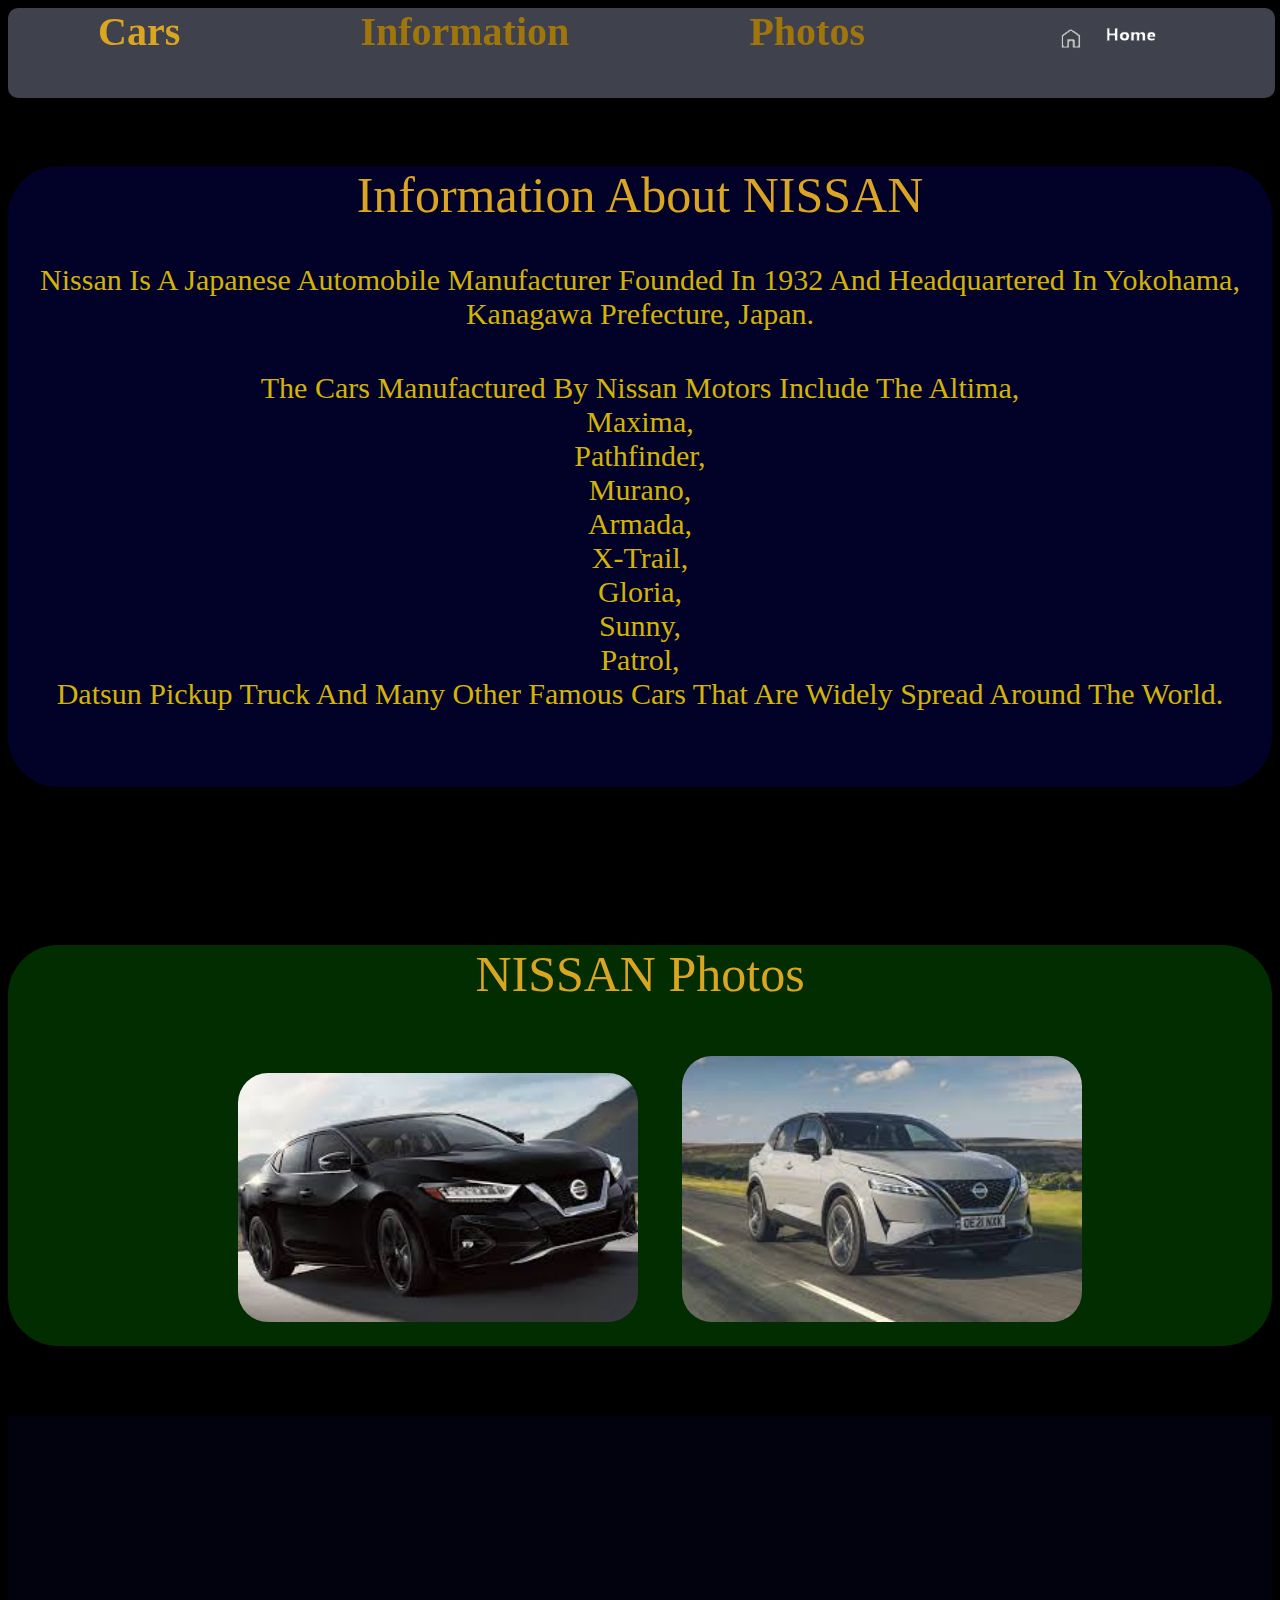
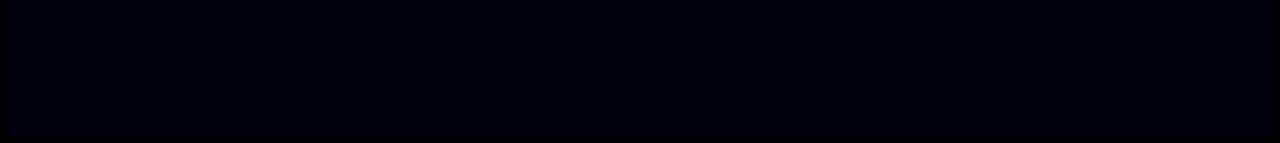
<file: NISSAN.html>
<!DOCTYPE html>
<html lang="en">
<head>
    <meta charset="UTF-8">
    <meta name="viewport" content="width=device-width, initial-scale=1.0">
    <title>Document</title>
    <link rel="stylesheet" href="style.css">
</head>
<body class="body">
    <Div class="filex">
        cars
         <a class="filexn" href="#33">information</a>
         <a class="filexn"href="#44">photos</a>
         <a href="index.html"class="home"><img src="home.png" alt="" width="140px"></a>
        
       
       </Div>
       <br><br> <p id="33"></p><br><br><br><br>
  <div class="information">
    <h1 class="car">information about NISSAN</h1>
    <h4 class="nnnn">Nissan is a Japanese automobile manufacturer founded in 1932 and headquartered in Yokohama, Kanagawa Prefecture, Japan.</h4>
    <h4 class="nnnn">The cars manufactured by Nissan Motors include the Altima,<br> Maxima,<br> Pathfinder,<br> Murano,<br> Armada, <br> X-Trail,<br> Gloria,<br> Sunny,<br> Patrol, <br>Datsun pickup truck and many other famous cars that are widely spread around the world. </h4>
    <br><br>
</div>

  <p id="44"></p>
  <br><br><br>
  <div class="imgsn"> 
      <h1 class="car">NISSAN photos</h1>
      <img src="NI (1).jfif" alt="" width="400px" >
      <img src="NI (2).jfif" alt="" width="400px" >
      
  </div>
  <div class="videon"> 
    <iframe width="560" height="315" src="https://www.youtube.com/embed/QFaeGqsl1Ig?si=nG7w8oRY_hrxsD3I&amp;controls=0" title="YouTube video player" frameborder="0" allow="accelerometer; autoplay; clipboard-write; encrypted-media; gyroscope; picture-in-picture; web-share" referrerpolicy="strict-origin-when-cross-origin" allowfullscreen class="video"></iframe>
  </div>
</body>
</html>
</file>
<file: style.css>
body{
    background-color:rgb(28, 28, 28);
    text-transform: capitalize;
}
.icons{
    background-color: black;
    border-radius: 50px;
    margin-bottom: 70px;
    
    text-align: center;
    
}
.icons img{
    margin-left: 40px;
    border-radius:40px ;
    
}
.imgs{
    margin-bottom: 70px; 
    background-color: rgb(2, 2, 52);
    /* padding:20px; */
    border-radius: 50px;
    text-align: center;
    
}
.imgs img{
    border-radius: 30px;
    text-align: center;
   margin-left: 40px; 
   margin-bottom: 20px;
}
.icons a :hover{
transform: scale(0.9);


}
.car{
      color: goldenrod;
      font-size: 50px;
        font-family: "Anton SC", serif;
        font-weight: 400;
        font-style: normal;
      
      
      
}
.mm{
    background-color:black;
   padding: 100px 0px;
   color: goldenrod;
}
.filex{
    display: flex;
    justify-content: space-around;
    background-color: rgb(63, 66, 77);
    border-radius: 10px;
    position: fixed;
    margin: 0px 0px 0px 0px ;
    width: 99%;
    height:10%;
    color: goldenrod;
    font-size: 40px;
    font-weight: 300;
        font-weight: 900;
        font-style: normal;
        margin: auto;

  
   
   
}

.home{
    color: goldenrod;
    font-size: 30px;
    font-weight: 200;
    /* font-style: normal; */
    list-style: none;
}
.home:hover{
    transform: scale(0.9);
}
.body{
    background-color: black;
    text-transform: capitalize;

}
.information{
    background-color: rgb(2, 2, 41);
    
    text-align: center;
    
    border-radius: 50px;
    margin-bottom: 70px;
    
    

}
.nnnn{
    color: rgb(211, 180, 4);
    font-size: 30px;
    font-weight: 30;
}.imgsn{
   
    margin-bottom: 70px; 
    background-color: rgb(1, 45, 1);
    
    border-radius: 50px;
    text-align: center;
}
.imgsn img{
    border-radius: 30px;
    text-align: center;
   margin-left: 40px; 
   margin-bottom: 20px;
   margin-top: 20px;
}
.filexn{
    text-decoration:none ;
    text-decoration-line: none;
    color: rgb(160, 118, 12);
}
.filexn:hover{
    color: rgb(50, 37, 3);
transform: scale(0.9);
}
.video{

    background-color: rgb(2, 2, 15);
    border-radius: 10px;
    text-align: center;
    justify-content: center;

}
.videon{
    background-color: rgb(2, 2, 15);
    justify-content: center;
    text-align: center;
}
</file>
